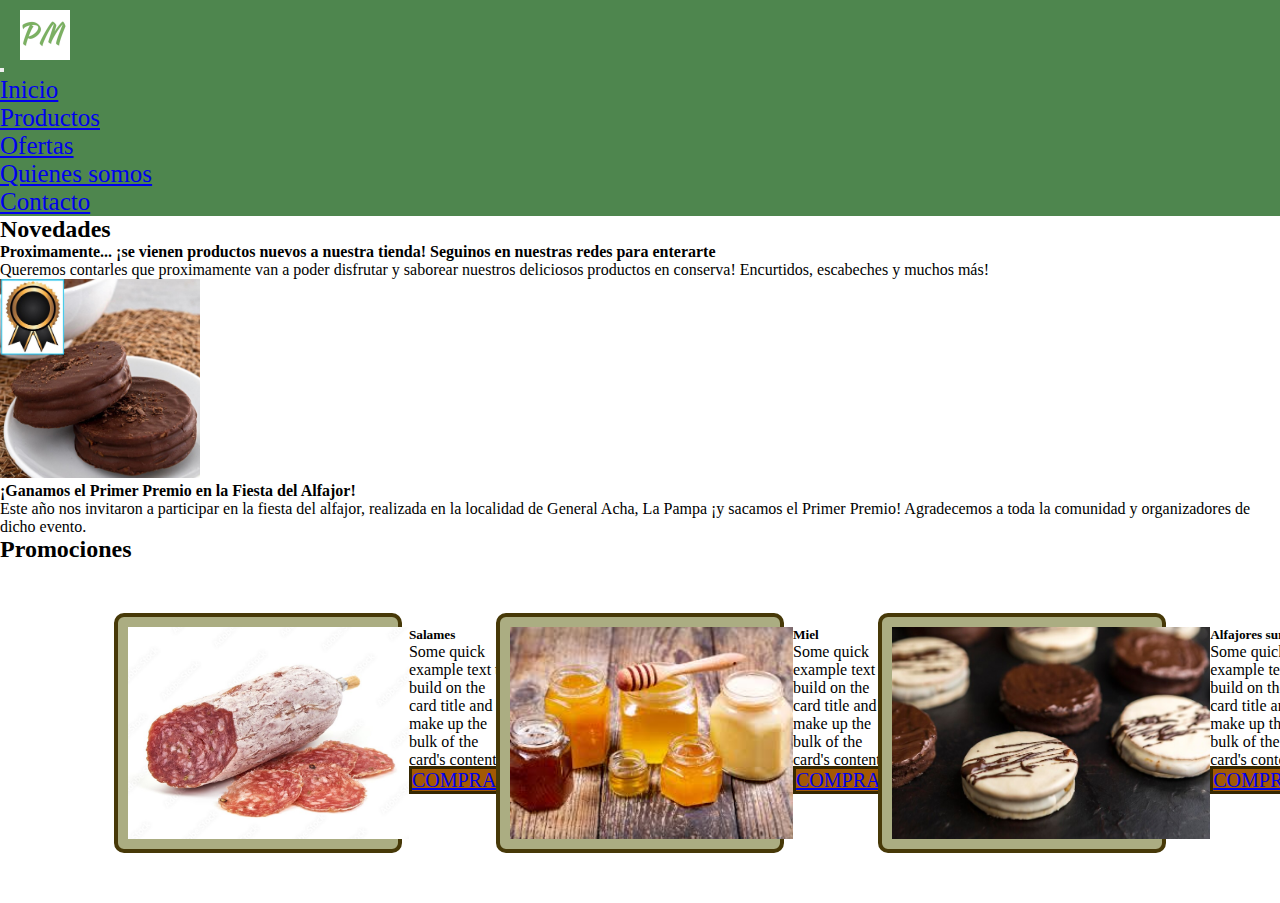
<file: index.html>
<!DOCTYPE html>
<html lang="en">
<head>
    <meta charset="UTF-8">
    <meta http-equiv="X-UA-Compatible" content="IE=edge">
    <meta name="viewport" content="width=device-width, initial-scale=1.0">
    <title>Document</title>
    <link href="https://cdn.jsdelivr.net/npm/bootstrap@5.2.3/dist/css/bootstrap.min.css" rel="stylesheet" integrity="sha384-rbsA2VBKQhggwzxH7pPCaAqO46MgnOM80zW1RWuH61DGLwZJEdK2Kadq2F9CUG65" crossorigin="anonymous">
    <link rel="stylesheet" href="./assets/css/style.css">
</head>
<body>
    <nav class="navbar navbar-expand-lg navbar-dark bg-dark">
        <div class="container-fluid">
            <button class="navbar-toggler" type="button" data-bs-toggle="collapse" data-bs-target="#navbarNav" aria-controls="navbarNav" aria-expanded="false" aria-label="Toggle navigation">
                <span class="navbar-toggler-icon"></span>
            </button>
            <a class="navbar-brand" href="#"><img class="logo" src="./assets/img/logo pampa market.jpg" alt=""></a>
            <div class="collapse navbar-collapse" id="navbarNav">
                <ul class="navbar-nav">
                    <li class="nav-item">
                        <a class="nav-link active" aria-current="page" href="./index.html">Inicio</a>
                    </li>
                    <li class="nav-item">
                        <a class="nav-link" href="./pages/productos.html">Productos</a>
                    </li>
                    <li class="nav-item">
                        <a class="nav-link" href="./pages/ofertas.html">Ofertas</a>
                    </li>
                    <li class="nav-item">
                        <a class="nav-link" href="./pages/quienes-somos.html">Quienes somos</a>
                    </li>
                    <li class="nav-item">
                        <a class="nav-link" href="./pages/contacto.html">Contacto</a>
                    </li>
                </ul>
            </div>
        </div>
    </nav>
    
    <header></header>
    <main>
        <h2 class="novedadesTitulo p-5">Novedades</h2>
            <div class="row align-items-center"> 
                <div class="col-12 col-md-6">
                    <h4 class="p-3"><strong> Proximamente... ¡se vienen productos nuevos a nuestra tienda! Seguinos en nuestras redes para enterarte</strong></h4>
                    <p class="p-3"> Queremos contarles que proximamente van a poder disfrutar y saborear nuestros deliciosos productos en conserva! Encurtidos,  escabeches y muchos más!</p>
                </div>
                <div class="col-12 col-md-6">
                    <img class="img-fluid p-3" src="./assets/img/alfajor-premio.jpeg" alt="premio alfajor">
                    <div>   
                        <h4 class="p-3"><strong> ¡Ganamos el Primer Premio en la Fiesta del Alfajor!</strong></h4>
                        <p class="p-3" >Este año nos invitaron a participar en la fiesta del alfajor, realizada en la localidad de General Acha, La Pampa ¡y sacamos el Primer Premio! Agradecemos a toda la comunidad y organizadores de dicho evento.</p>
                    </div>   
                </div>
            </div>
        <h2 class="promocionesTitulo">Promociones</h2>
            <div class="tarjetas d-flex">
            <div class="tarjeta card d-flex" style="width: 18rem;">
                <img src="./assets/img/salame.jpg" class="card-img-top" alt="...">
                <div class="card-body">
                  <h5 class="card-title">Salames</h5>
                  <p class="card-text">Some quick example text to build on the card title and make up the bulk of the card's content.</p>
                  <a href="#" class="btn btn-primary">COMPRAR</a>
                </div>
            </div>
            <div class="tarjeta card d-flex" style="width: 18rem;">
                <img src="./assets/img/foto miel.jpg" class="card-img-top" alt="...">
                <div class="card-body">
                  <h5 class="card-title">Miel</h5>
                  <p class="card-text">Some quick example text to build on the card title and make up the bulk of the card's content.</p>
                  <a href="#" class="btn btn-primary">COMPRAR</a>
                </div>
            </div>
            <div class="tarjeta card d-flex" style="width: 18rem;">
                <img src="./assets/img/alfajoresbyn.jpg" class="card-img-top" alt="...">
                <div class="card-body">
                  <h5 class="card-title">Alfajores surtidos</h5>
                  <p class="card-text">Some quick example text to build on the card title and make up the bulk of the card's content.</p>
                  <a href="#" class="btn btn-primary">COMPRAR</a>
                </div>
            </div>
        </div>
    </main>
    <aside></aside>
    <footer></footer>
    
    





    
    <script src="https://cdn.jsdelivr.net/npm/bootstrap@5.2.3/dist/js/bootstrap.bundle.min.js" integrity="sha384-kenU1KFdBIe4zVF0s0G1M5b4hcpxyD9F7jL+jjXkk+Q2h455rYXK/7HAuoJl+0I4" crossorigin="anonymous"></script>
</body>
</html>
</file>
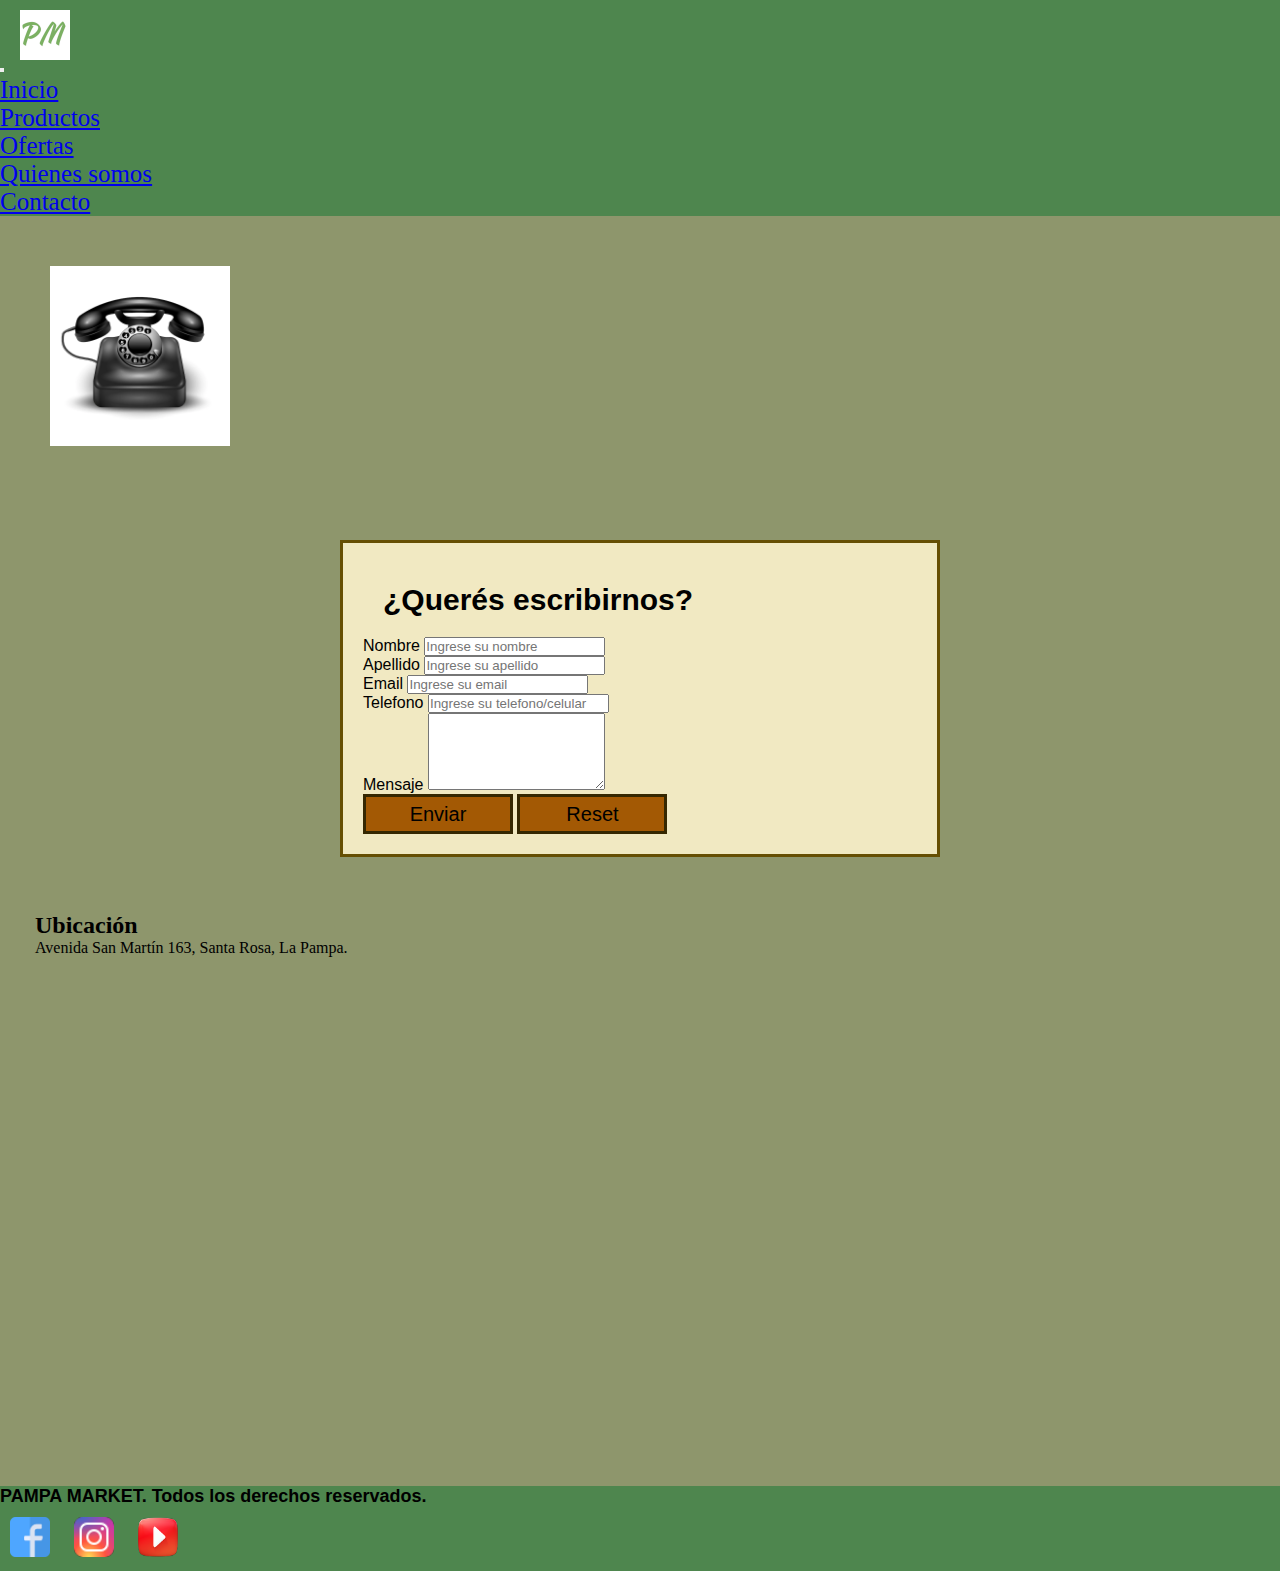
<file: pages/contacto.html>
<!DOCTYPE html>
<html lang="en">
<head>
    <meta charset="UTF-8">
    <meta http-equiv="X-UA-Compatible" content="IE=edge">
    <meta name="viewport" content="width=device-width, initial-scale=1.0">
    <title>Contacto</title>
    <link href="https://cdn.jsdelivr.net/npm/bootstrap@5.3.0-alpha1/dist/css/bootstrap.min.css" rel="stylesheet" integrity="sha384-GLhlTQ8iRABdZLl6O3oVMWSktQOp6b7In1Zl3/Jr59b6EGGoI1aFkw7cmDA6j6gD" crossorigin="anonymous">
    <link rel="stylesheet" href="../assets/css/style.css">
</head>
<body>
    <nav class="navbar navbar-expand-lg navbar-dark bg-dark">
        <div class="container-fluid">
            <button class="navbar-toggler" type="button" data-bs-toggle="collapse" data-bs-target="#navbarNav" aria-controls="navbarNav" aria-expanded="false" aria-label="Toggle navigation">
                <span class="navbar-toggler-icon"></span>
            </button>
            <a class="navbar-brand" href="#"><img class="logo" src="../assets/img/logo pampa market.jpg" alt=""></a>
            <div class="collapse navbar-collapse" id="navbarNav">
                <ul class="navbar-nav">
                    <li class="nav-item">
                        <a class="nav-link active" aria-current="page" href="../index.html">Inicio</a>
                    </li>
                    <li class="nav-item">
                        <a class="nav-link" href="../pages/productos.html">Productos</a>
                    </li>
                    <li class="nav-item">
                        <a class="nav-link" href="../pages/ofertas.html">Ofertas</a>
                    </li>
                    <li class="nav-item">
                        <a class="nav-link" href="../pages/quienes-somos.html">Quienes somos</a>
                    </li>
                    <li class="nav-item">
                        <a class="nav-link" href="../pages/contacto.html">Contacto</a>
                    </li>
                </ul>
            </div>
        </div>
    </nav>
    <header></header>
    <main class="contenidoContacto">
        <div>
            <img class="telefono" src="../assets/img/telefonofijo.webp" alt="telefono">
        </div>
        <form class="formulario" action="">
            <h2 class="tituloFormulario">¿Querés escribirnos?</h2>
            <div class="mb-3">
                <label for="nombre" class="form-label">Nombre</label>
                <input type="text" class="form-control" id="nombre" placeholder="Ingrese su nombre">
            </div>
            <div class="mb-3">
                <label for="apellido" class="form-label">Apellido</label>
                <input type="text" class="form-control" id="apellido" placeholder="Ingrese su apellido">
            </div>
            <div class="mb-3">
                <label for="email" class="form-label">Email</label>
                <input type="email" class="form-control" id="email" placeholder="Ingrese su email">
            </div>
            <div class="mb-3">
                <label for="telefono" class="form-label">Telefono</label>
                <input type="number" class="form-control" id="telefono" placeholder="Ingrese su telefono/celular">
            </div>
            <div class="mb-3">
                <label for="mensaje" class="form-label">Mensaje</label>
                <textarea class="form-control" id="mensaje" rows="5"></textarea>
            </div>
            <div class="d-grid gap-2 col-6 mx-auto">
                <button class="btn btn-primary" type="button">Enviar</button>
                <button class="btn btn-primary" type="reset">Reset</button>
            </div>
        </form>
        <div class="ubicacion">
            <h2 class="ubicacion__titulo">Ubicación</h2>
            <p class="ubicacion__calle">Avenida San Martín 163, Santa Rosa, La Pampa.</p>
        </div>
        <iframe class="mapa" src="https://www.google.com/maps/embed?pb=!1m18!1m12!1m3!1d5385.460477762418!2d-64.29009313901784!3d-36.62123616557854!2m3!1f0!2f0!3f0!3m2!1i1024!2i768!4f13.1!3m3!1m2!1s0x95c2cd07f1ff0ef7%3A0xc7e9ae450b981643!2sPlaza%20San%20Mart%C3%ADn!5e0!3m2!1ses!2sar!4v1669242197837!5m2!1ses!2sar" width="600" height="450" style="border:0;" allowfullscreen="" loading="lazy" referrerpolicy="no-referrer-when-downgrade"></iframe>
    </main>
    <aside></aside>
    <footer class="p-3 footer">
        <div class="row align-items-center container-fluid">
            <div class="col-12 col-md-6">
                <h4 class="footerTitulo">PAMPA MARKET. Todos los derechos reservados.</h4>
            </div>
            <div class="col-12 col-md-6">
                <a href="https://www.facebook.com/" target="_blank" ><img class="logoFacebook" src="../assets/img/fbicon.webp" alt="facebook"></a>   
                <a href="https://www.instagram.com/" target="_blank"><img class="logoInstagram" src="../assets/img/iconinsta.png" alt="instagram"></a>
                <a href="https://www.youtube.com/" target="_blank"><img class="logoYoutube" src="../assets/img/iconytbe.png" alt="youtube"></a>
            </div>
        </div>
    </footer>
    <script src="https://cdn.jsdelivr.net/npm/bootstrap@5.3.0-alpha1/dist/js/bootstrap.bundle.min.js" integrity="sha384-w76AqPfDkMBDXo30jS1Sgez6pr3x5MlQ1ZAGC+nuZB+EYdgRZgiwxhTBTkF7CXvN" crossorigin="anonymous"></script>
</body>
</html>
</file>
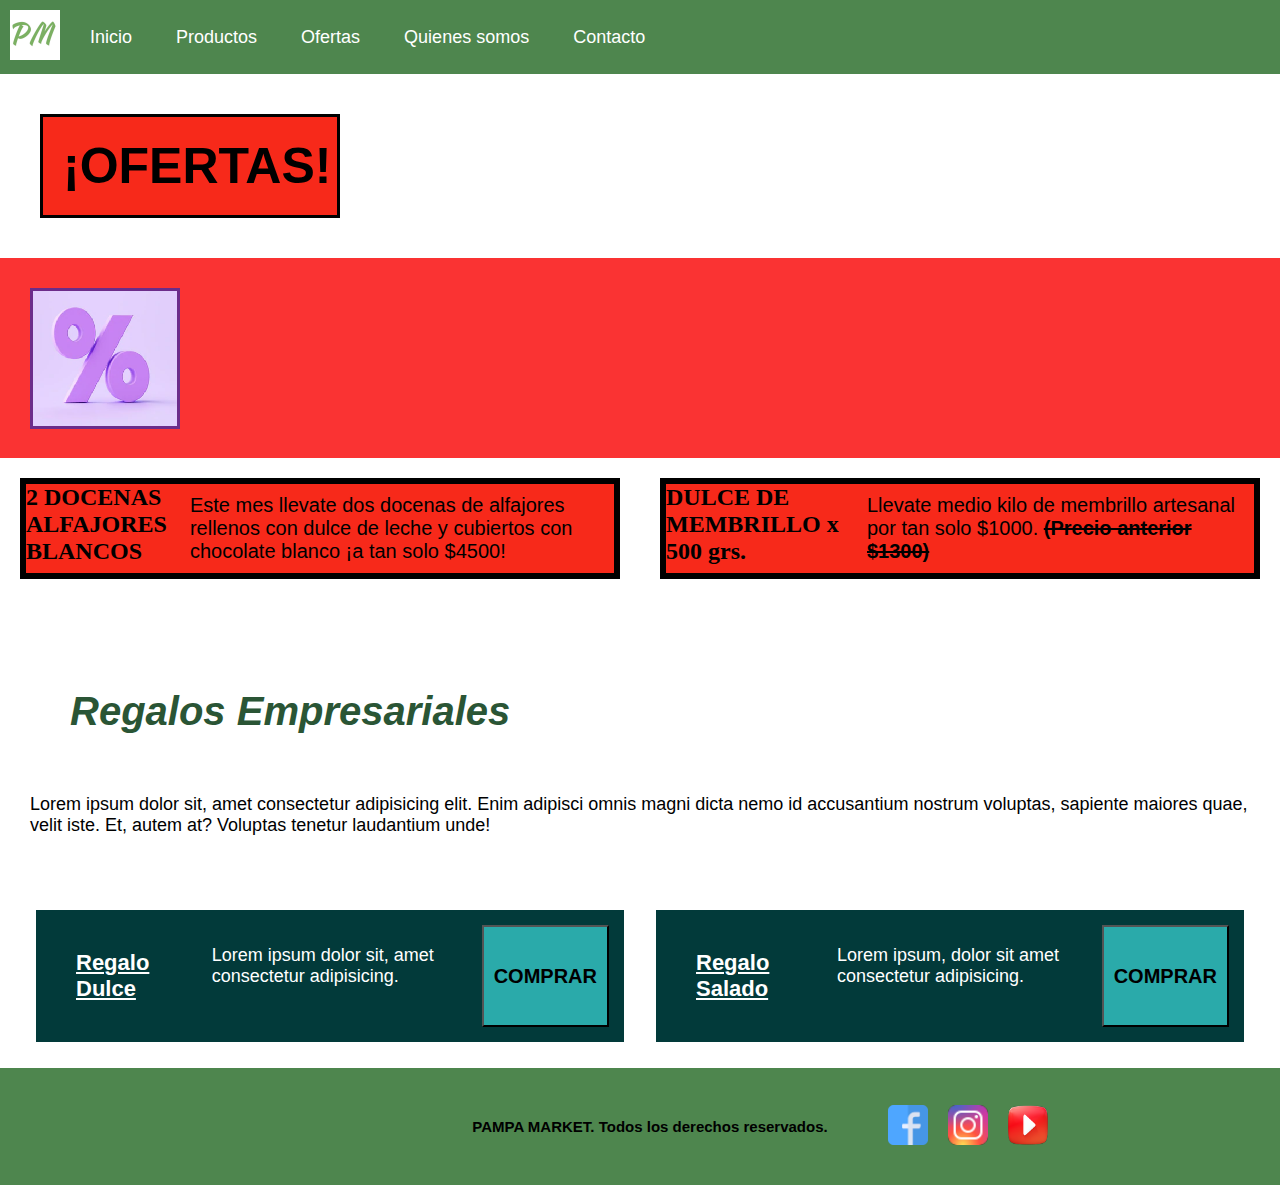
<file: pages/ofertas.html>
<!DOCTYPE html>
<html lang="en">
<head>
    <meta charset="UTF-8">
    <meta http-equiv="X-UA-Compatible" content="IE=edge">
    <meta name="viewport" content="width=device-width, initial-scale=1.0">
    <title>Ofertas</title>
    <link rel="stylesheet" href="../assets/css/style.css">
</head>
<body class="grillaOfertas">
    <nav class="navegadorGrillas">
        <a href="../index.html"><img class="logo" src="../assets/img/logo pampa market.jpg" alt=""></a>
        <ul>
            <li><a href="../index.html">Inicio</a></li>
            <li><a href="./productos.html">Productos</a></li>   
            <li><a href="./ofertas.html">Ofertas</a></li>
            <li><a href="./quienes-somos.html">Quienes somos</a></li>
            <li><a href="./contacto.html">Contacto</a></li>
        </ul>  
    </nav>
    <header>
        <h2 class="ofertasTitulo">¡OFERTAS!</h1>
    </header>
    <main>
        <div class="contenedorPorcentaje">
            <img class="porcentaje" src="../assets/img/porcentaje.png" alt="">
        </div>
        <section class="ofertas">
            <div class="oferta">
                <h2 class="oferta__titulo">2 DOCENAS ALFAJORES BLANCOS</h2>
                <p class="oferta__descrip">Este mes llevate dos docenas de alfajores rellenos con dulce de leche y cubiertos con chocolate blanco ¡a tan solo $4500!</p>
            </div>
            <div class="oferta">
                <h2 class="oferta__titulo">DULCE DE MEMBRILLO x 500 grs.</h2>
                <p class="oferta__descrip">Llevate medio kilo de membrillo artesanal por tan solo $1000. <strong class="precioAnterior">(Precio anterior $1300)</strong></p>
            </div>
        </section>
        <div>
            <h2 class="regalosTitulo"> Regalos Empresariales</h2>
            <p class="regalosDescrip">Lorem ipsum dolor sit, amet consectetur adipisicing elit. Enim adipisci omnis magni dicta nemo id accusantium nostrum voluptas, sapiente maiores quae, velit iste. Et, autem at? Voluptas tenetur laudantium unde!</p>
        </div>
        <br>
        <section class="regalos">
            <div class="regalo">
                <h4 class="regalo__titulo">Regalo Dulce</h4>
                <p class="regalo__descrip">Lorem ipsum dolor sit, amet consectetur adipisicing.</p>
                <button class="regalo__btn">COMPRAR</button>
            </div>
            <div class="regalo">
                <h4 class="regalo__titulo">Regalo Salado</h4>
                <p class="regalo__descrip">Lorem ipsum, dolor sit amet consectetur adipisicing.</p>
                <button class="regalo__btn">COMPRAR</button>
            </div>
        </section>
    </main>
    <aside></aside>
    <footer>
        <div class="foot">
            <h5 class="footDescrip">PAMPA MARKET. Todos los derechos reservados.</h5>
            <a href="https://www.facebook.com/" target="_blank"><img class="logoFacebook" src="../assets/img/fbicon.webp" alt="facebook"></a>
            <a href="https://www.instagram.com/" target="_blank"><img class="logoInstagram" src="../assets/img/iconinsta.png" alt="instagram"></a>
            <a href="https://www.youtube.com/" target="_blank"><img class="logoYoutube" src="../assets/img/iconytbe.png" alt="youtube"></a>
        </div>
    </footer>
    
</body>
</html>
</file>
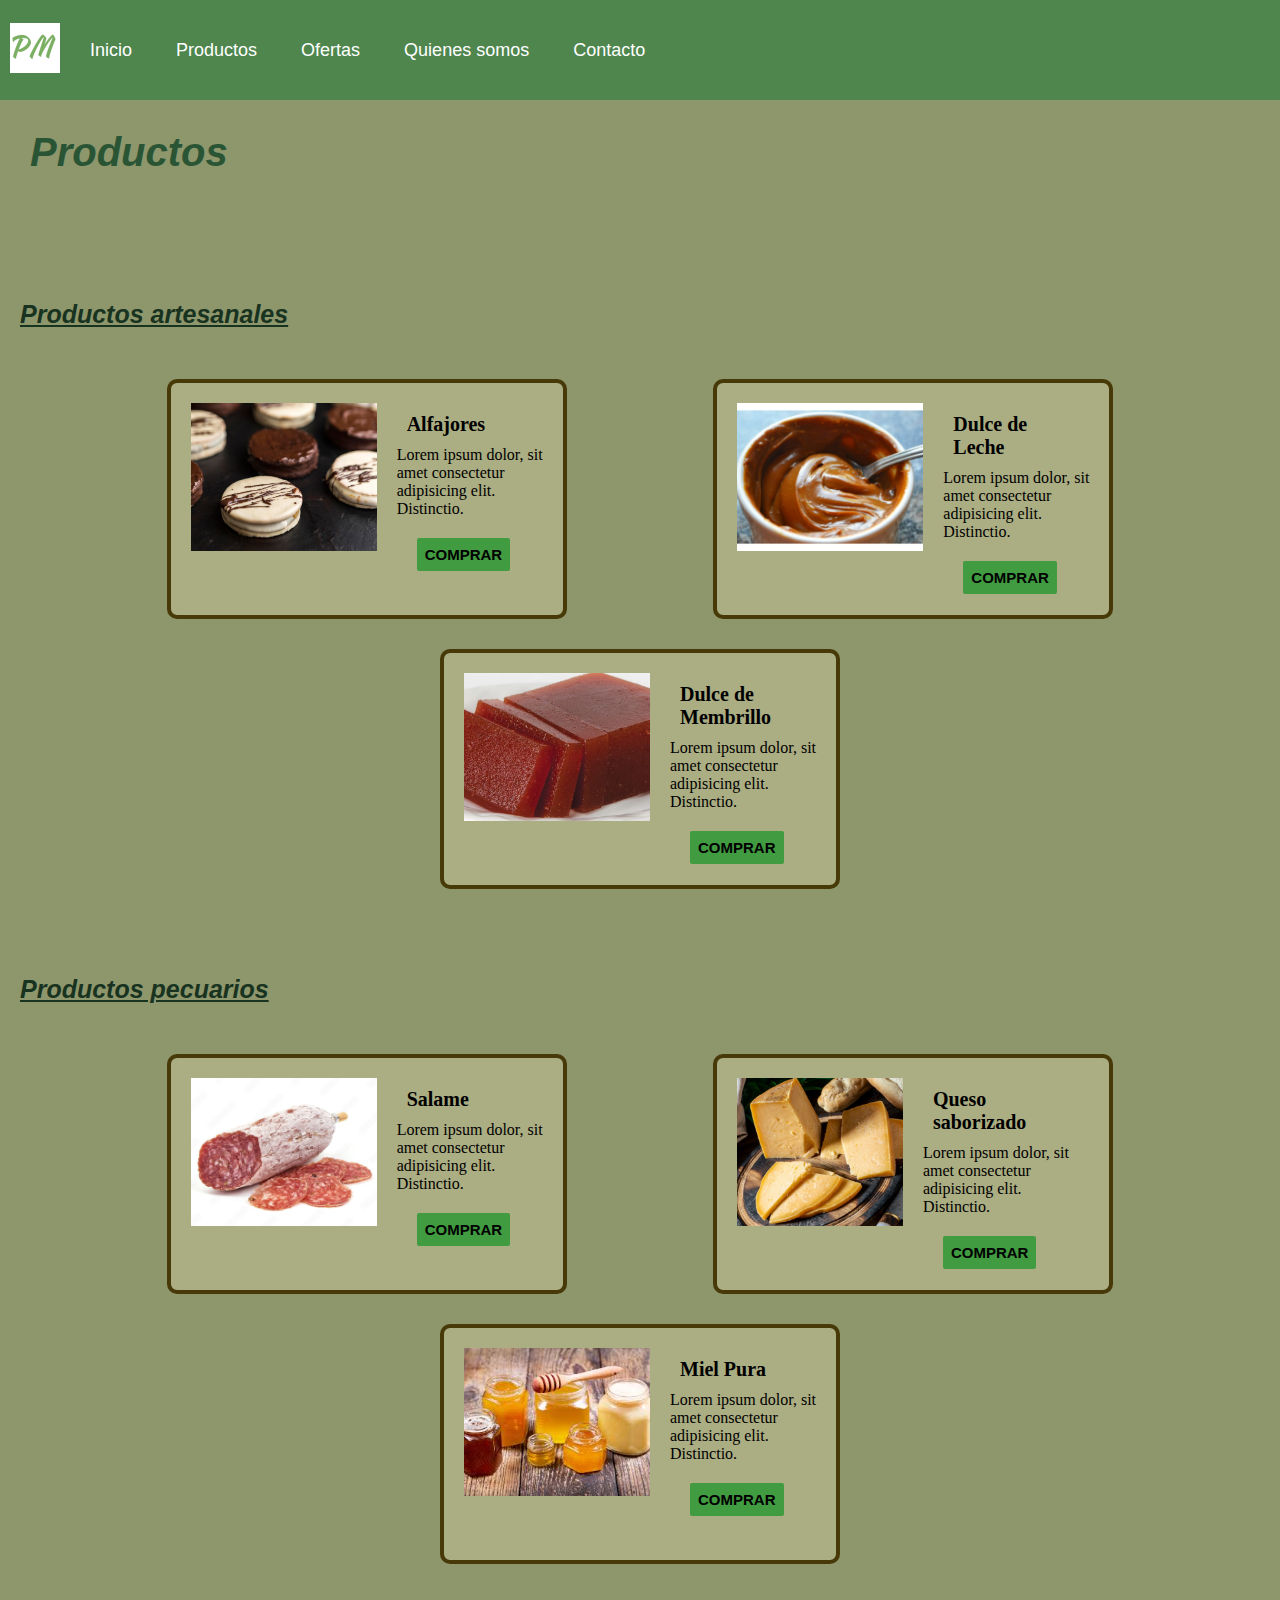
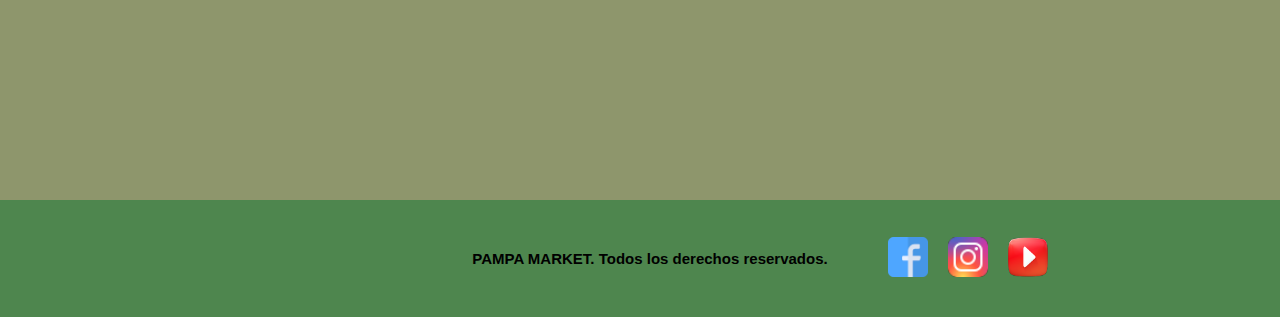
<file: pages/productos.html>
<!DOCTYPE html>
<html lang="en">
<head>
    <meta charset="UTF-8">
    <meta http-equiv="X-UA-Compatible" content="IE=edge">
    <meta name="viewport" content="width=device-width, initial-scale=1.0">
    <title>Productos</title>
    <link rel="stylesheet" href="../assets/css/style.css">
</head>
<body class="grillaProductos">
    <nav class="navegadorGrillas">
        <a href="../index.html"><img class="logo" src="../assets/img/logo pampa market.jpg" alt="Logo"></a>
        <ul>
            <li><a href="../index.html">Inicio</a></li>
            <li><a href="./productos.html">Productos</a></li>
            <li><a href="./ofertas.html">Ofertas</a></li> 
            <li><a href="./quienes-somos.html">Quienes somos</a></li>
            <li><a href="./contacto.html">Contacto</a></li>
        </ul>      
    </nav>
    <header class="headerNosotros">
        <h1 class="quienesSomos">Productos</h1>
    </header>
    <main class="contenidoProd">
        <h3 class="tituloProductos">Productos artesanales</h3>
            <section class="tarjetas">
                <div class="tarjeta">
                    <img class="tarjeta__img" src="../assets/img/alfajoresbyn.jpg" alt="Alfajores">
                    <div class="tarjeta__info">
                        <h4 class="tarjeta__titulo">Alfajores</h4>
                        <p class="tarjeta__descrip">Lorem ipsum dolor, sit amet consectetur adipisicing elit. Distinctio.</p>
                        <button class="tarjeta__btn">COMPRAR</button>
                    </div>
                </div>
                <div class="tarjeta">
                    <img class="tarjeta__img" src="../assets/img/imgddl.jpg" alt="Dulce de leche">
                    <div class="tarjeta__info">
                        <h4 class="tarjeta__titulo">Dulce de Leche</h4>
                        <p class="tarjeta__descrip">Lorem ipsum dolor, sit amet consectetur adipisicing elit. Distinctio.</p>
                        <button class="tarjeta__btn">COMPRAR</button>
                    </div>    
                </div>
                <div class="tarjeta">
                    <img class="tarjeta__img" src="../assets/img/imgmembrillo.jpg" alt="Membrillo">
                    <div class="tarjeta__info">    
                        <h4 class="tarjeta__titulo">Dulce de Membrillo</h4>
                        <p class="tarjeta__descrip">Lorem ipsum dolor, sit amet consectetur adipisicing elit. Distinctio.</p>
                        <button class="tarjeta__btn">COMPRAR</button>
                    </div>   
                </div>
            </section>
        <br>
        <br>
        <h3 class="tituloProductos">Productos pecuarios</h3>
            <section class="tarjetas"> 
                <div class="tarjeta">
                    <img class="tarjeta__img" src="../assets/img/salame.jpg" alt="Salame">
                    <div class="tarjeta__info">
                        <h4 class="tarjeta__titulo">Salame</h4>
                        <p class="tarjeta__descrip">Lorem ipsum dolor, sit amet consectetur adipisicing elit. Distinctio.</p>
                        <button class="tarjeta__btn">COMPRAR</button>
                    </div>        
                </div>
                <div class="tarjeta">
                    <img class="tarjeta__img" src="../assets/img/quesoimg.jpg" alt="Queso saborizado">
                    <div class="tarjeta__info">
                        <h4 class="tarjeta__titulo">Queso saborizado</h4>
                        <p class="tarjeta__descrip">Lorem ipsum dolor, sit amet consectetur adipisicing elit. Distinctio.</p>
                        <button class="tarjeta__btn">COMPRAR</button>
                    </div>       
                </div>
                <div class="tarjeta">
                    <img class="tarjeta__img" src="../assets/img/foto miel.jpg" alt="Miel">
                    <div class="tarjeta__info">
                        <h4 class="tarjeta__titulo">Miel Pura</h4>   
                        <p class="tarjeta__descrip">Lorem ipsum dolor, sit amet consectetur adipisicing elit. Distinctio.</p>
                        <button class="tarjeta__btn">COMPRAR</button>
                    </div>
                </div>
            </section>
    </main>
    <aside></aside>
    <footer>
        <div class="foot">
            <h5 class="footDescrip">PAMPA MARKET. Todos los derechos reservados.</h5>
            <a href="https://www.facebook.com/" target="_blank"><img class="logoFacebook" src="../assets/img/fbicon.webp" alt="facebook"></a>
            <a href="https://www.instagram.com/" target="_blank"><img class="logoInstagram" src="../assets/img/iconinsta.png" alt="instagram"></a>
            <a href="https://www.youtube.com/" target="_blank"><img class="logoYoutube" src="../assets/img/iconytbe.png" alt="youtube"></a>
        </div>
    </footer>
</body>
</html>
</file>
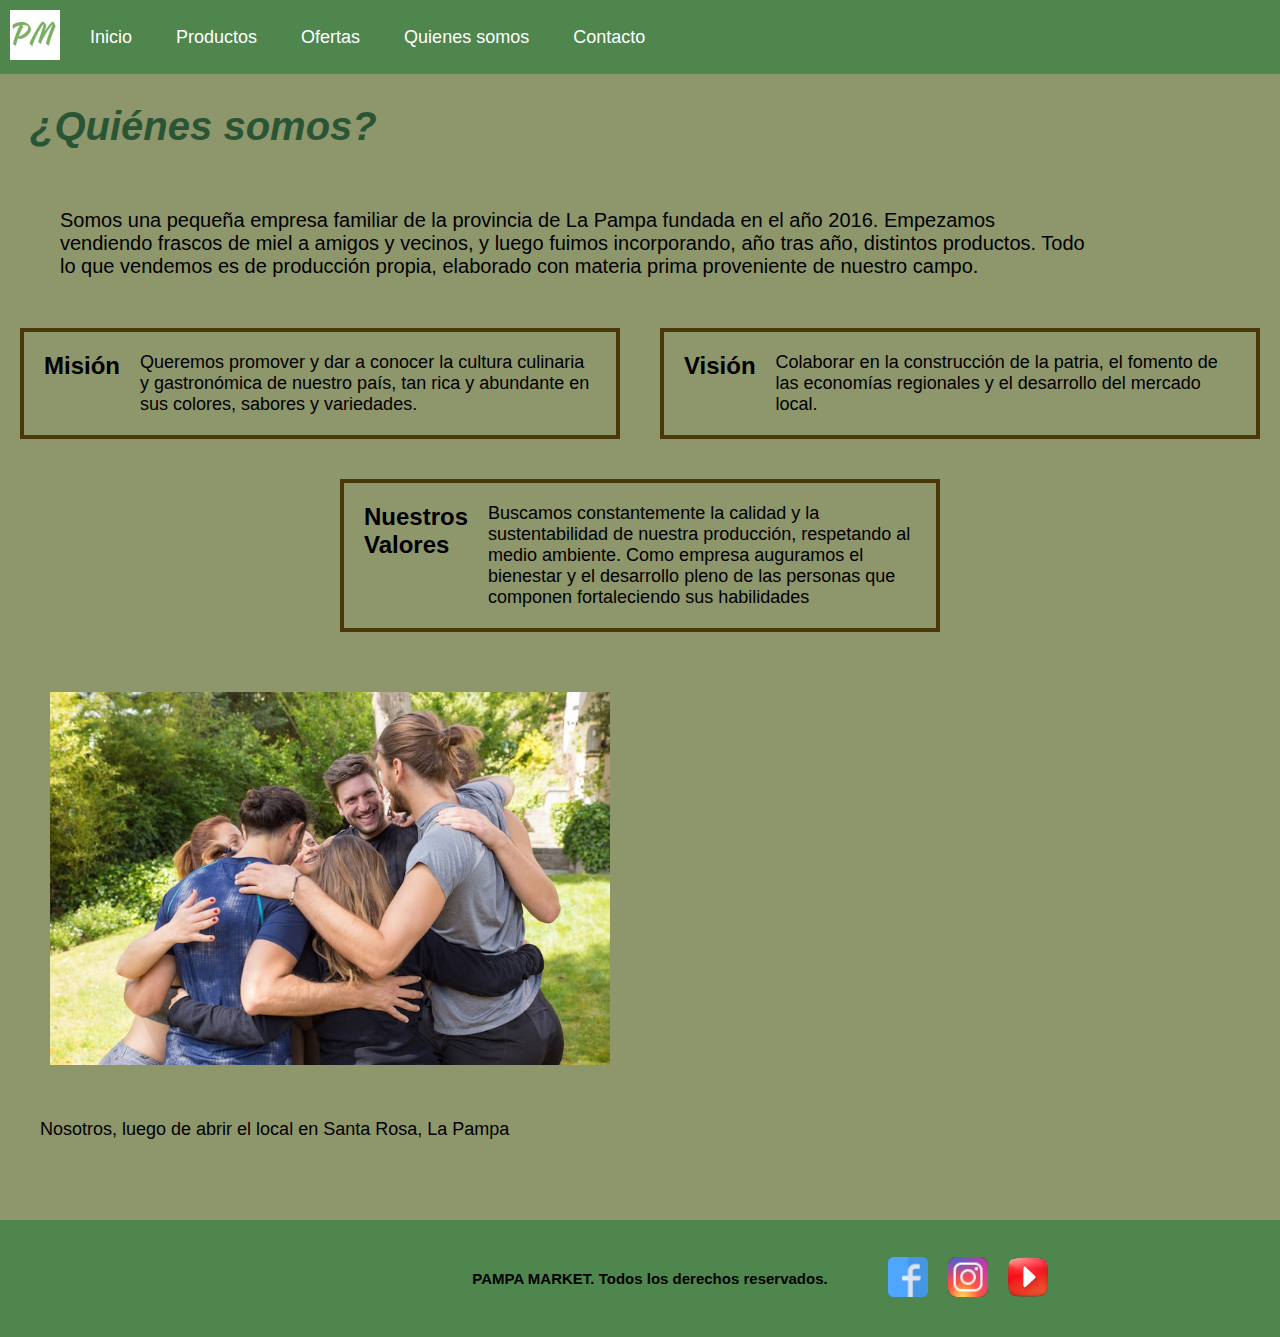
<file: pages/quienes-somos.html>
<!DOCTYPE html>
<html lang="en">
<head>
    <meta charset="UTF-8">
    <meta http-equiv="X-UA-Compatible" content="IE=edge">
    <meta name="viewport" content="width=device-width, initial-scale=1.0">
    <title>Quienes somos</title>
    <link rel="stylesheet" href="../assets/css/style.css">
</head>
<body>
    <nav class="navegadorGrillas">
        <a href="../index.html"><img class="logo" src="../assets/img/logo pampa market.jpg" alt="Logo"></a>
        <ul>
            <li><a href="../index.html">Inicio</a></li>
            <li><a href="./productos.html">Productos</a></li>
            <li><a href="./ofertas.html">Ofertas</a></li> 
            <li><a href="./quienes-somos.html">Quienes somos</a></li>
            <li><a href="./contacto.html">Contacto</a></li>
        </ul>
    </nav>
    <header class="headerNosotros">
        <h1 class="quienesSomos">¿Quiénes somos?</h1>
    </header>
    <main class="contenidoNosotros">
        <p class="nosotrosDescrip">Somos una pequeña empresa familiar de la provincia de La Pampa fundada en el año 2016. Empezamos vendiendo frascos de miel a amigos y vecinos, y luego fuimos incorporando, año tras año, distintos productos. Todo lo que vendemos es de producción propia, elaborado con materia prima proveniente de nuestro campo.</p>
        <section class="elementosIdentidad">
            <div class="elementos">
                <h2 class="elemento__titulo">Misión</h2>
                <p class="elemento__descrip">Queremos promover y dar a conocer la cultura culinaria y gastronómica de nuestro país, tan rica y abundante en sus colores, sabores y variedades.</p>
            </div>
            <div class="elementos">
                <h2 class="elemento__titulo">Visión</h2>
                <p class="elemento__descrip">Colaborar en la construcción de la patria, el fomento de las economías regionales y el desarrollo del mercado local.</p>
            </div>
            <div class="elementos">  
                <h2 class="elemento__titulo">Nuestros Valores</h2>
                <p class="elemento__descrip">Buscamos constantemente la calidad y la sustentabilidad  de nuestra producción, respetando al medio ambiente. Como empresa auguramos el bienestar y el desarrollo pleno de las personas que componen fortaleciendo sus habilidades </p>
            </div>
        </section>
        <div class="personas">
            <img class="personasImg" src="../assets/img/personas.jpg" alt="Nosotros abrazandonos">
            <p class="personasDescrip">Nosotros, luego de abrir el local en Santa Rosa, La Pampa</p>
        </div>
    </main>
    <footer>
        <div class="foot">
            <h5 class="footDescrip">PAMPA MARKET. Todos los derechos reservados.</h5>
            <a href="https://www.facebook.com/" target="_blank"><img class="logoFacebook" src="../assets/img/fbicon.webp" alt="facebook"></a>
            <a href="https://www.instagram.com/" target="_blank"><img class="logoInstagram" src="../assets/img/iconinsta.png" alt="instagram"></a>
            <a href="https://www.youtube.com/" target="_blank"><img class="logoYoutube" src="../assets/img/iconytbe.png" alt="youtube"></a>
        </div>
    </footer>
</body>
</html>
</file>
<file: assets/css/style.css>
*{
    margin: 0;
    padding: 0;
    box-sizing: border-box;
}
.img-fluid{
    width: 200px;
}
.promo{
    width: 450px;
}
.promo__img{
    width: 220px;
    height: 180px;
}
.promo__img2{
    width: 150px;
}
.promo__titulo{
    font-size: 18px;
}
.promo__descrip{
    font-size: 15px;
}
.logo{
    width: 50px;
    height: 50px;
    margin: 10px;
}
.navbar{
    background-color: rgb(78, 134, 78) !important;
    font-size: 25px;
}
.tarjetas{
    padding: 15px;
    margin: 20px;
    justify-content: space-between;
}
.tarjeta{
    background-color: rgb(212, 212, 148);
}
.btn{
    background-color: rgb(163, 89, 4);
    border: solid rgb(53, 39, 1);
    width: 150px;
    height: 40px;
    font-size: 20px;
    
}
.navegador{
    background-color: rgb(78, 134, 78);
    
}
.navegador ul li{
    display: inline-block;
}
/*Productos*/
.tituloProductos{
    font-size: 25px;
    font-family: Arial, Helvetica, sans-serif;
    font-style: italic;
    margin-left: 20px;
    text-decoration: underline;
    color:rgb(24, 51, 31) ;
}
.tarjetas{
    display: flex;
    flex-wrap: wrap;
    justify-content: space-evenly;
}
.tarjeta{
    display: flex;
    width: 400px;
    height: 240px;
    border: solid 4px rgb(71, 57, 8);
    border-radius: 10px;
    padding: 10px;
    margin: 15px;
    background-color: rgb(171, 173, 130);
}
.tarjeta__img{
    width: 50%;
    height: 70%;
    margin: 10px;
    object-fit: cover;
}
.tarjeta__titulo{
    margin: 10px;
    font-size: 20px;
}
.tarjeta__info{
    margin: 10px;
}
.tarjeta__btn{
    margin: 20px;
    padding: 8px;
    font-size: 15px;
    font-weight: 600;
    background-color: rgb(65, 155, 65);
    border: none;
    border-radius: 2px;
}
/*Contacto*/
.telefono{
    width: 200px;
    margin: 40px;
    padding: 10px;
    transition: 1s;
}
.telefono:hover{
    transform: translate(800px, 5px);
}
.contenidoContacto{
    background-color: rgb(142, 150, 108);
}
.formulario{
    padding: 20px;
    margin: 40px auto;
    width: 600px;
    font-family: Arial, Helvetica, sans-serif;
    border: solid rgb(102, 79, 3);
    background-color: rgb(241, 233, 194);
}
.tituloFormulario{
    padding: 20px;
    font-size: 30px;
}
.ubicacion{
    padding: 15px;
    margin: 20px;
}
.mapa{
    margin: 20px;
    padding: 15px;
}
.footer{
    background-color:  rgb(78, 134, 78);
}
.logoFacebook{
    width: 60px;
    height: 60px;
    padding: 10px;

}
.logoInstagram{
    width: 60px;
    height: 60px;
    padding: 10px;
}
.logoYoutube{
    width: 60px;
    height: 60px;
    padding: 10px;
}
.footerTitulo{

    font-size: 18px;
    font-family: Arial, Helvetica, sans-serif;
}
/*Ofertas*/
.ofertasTitulo{
    font-family: Arial, Helvetica, sans-serif;
    font-size: 50px;
    margin: 40px;
    padding: 20px;
    border: solid;
    width: 300px;
    background-color: rgb(247, 41, 26);
}
.ofertasTitulo:hover{
    transform: scale(1);  font-size: 100px; 
    color: rgb(110, 5, 5);
    border: solid;
    width: 600px;
}
.porcentaje{
    margin: 30px;
    width: 150px;
    border: solid rgb(108, 44, 138);
    animation-name: mover;
    animation-duration: 8s;
}
.contenedorPorcentaje{
    width: 1350px;
    height: 200px;
    background-color: rgb(250, 51, 51);
}
@keyframes mover {
    0%{
        transform: translate(0,0);
    }
    25%{
        transform: translate(1000px,0);
    }
    
}
.ofertas{
    display: flex;
    flex-wrap: wrap;
    justify-content: space-around;
}
.oferta{
    display: flex;
    width: 600px;
    border: solid 6px;
    background-color: rgb(247, 41, 26);
    margin: 20px;
}
.oferta__descrip{
    margin: 10px;
    font-family: Arial, Helvetica, sans-serif;
    font-size: 20px;
}
.precioAnterior{
    text-decoration: line-through;
}
.regalosTitulo{
    padding: 30px;
    margin-left:  40px ;
    margin-top: 60px;
    font-size: 40px;
    font-family: Arial, Helvetica, sans-serif;
    font-style: italic;
    font-weight: 800;
    color: rgb(42, 85, 53);
}
.regalosDescrip{
    padding: 30px;
    font-family: Arial, Helvetica, sans-serif;
    font-size: 18px;
}
.regalos{
    display: flex;
    flex-wrap: wrap;
    justify-content: space-around;
    margin: 20px;
}
.regalo{
    display: flex;
    width: 600px;
    border: solid 6px;
    padding: 10px;
    color: white;
    background-color: rgb(2, 58, 58);
}
.regalo__titulo{
    padding: 10px;
    margin: 20px;
    font-family: Arial, Helvetica, sans-serif;
    font-size: 22px;
    text-decoration: underline;
}
.regalo__descrip{
    padding: 10px;
    margin: 15px;
    font-family: Arial, Helvetica, sans-serif;
    font-size: 18px;
}
.regalo__btn{
    font-family: Arial, Helvetica, sans-serif;
    background-color: rgb(42, 170, 170);
    font-size: 20px;
    font-weight: 600;
    padding: 10px;
    margin: 5px;
}

.grillaProductos{
    display: grid;
    grid-template-columns: repeat(4,1fr);
    grid-template-rows: 100px 200px 1500px 100px;
    grid-template-areas: "nav    nav    nav    nav"
                         "header header header header"
                         "main   main   main   main"
                         "footer footer footer footer";
}
nav{
    grid-area: nav;
}
header{
    grid-area: header;
}
.contenidoProd{
    grid-area: main;
    background-color:  rgb(142, 150, 108); 
}
footer{
    grid-area: footer;
    background-color:rgb(78, 134, 78);
}
.navegadorGrillas{
    background-color: rgb(78, 134, 78) ;
    display: flex;
    align-items: center;
}
.navegadorGrillas ul{
    list-style-type: none;
}
.navegadorGrillas ul li a{
    text-decoration: none;
    color: white;
    font-size: 18px;
    font-family: Arial, Helvetica, sans-serif;
    margin: 10px;
    padding: 10px;
}
.navegadorGrillas ul li{
    display: inline-block;
    
}
/*Quienes somos*/
.quienesSomos{
    padding: 30px;
    font-size: 40px;
    font-family: Arial, Helvetica, sans-serif;
    font-style: italic;
    color: rgb(42, 85, 53);
}
.headerNosotros{
    background-color: rgb(142, 150, 108);
}
.contenidoNosotros{
    background-color: rgb(142, 150, 108);
}
.nosotrosDescrip{
    padding: 30px;
    font-family: Arial, Helvetica, sans-serif;
    font-size: 20px;
    width: 85%;
    margin-top: 0;
    margin-right: 50px;
    margin-left: 30px;
}
.elementosIdentidad{
    display: flex;
    flex-wrap: wrap;
    justify-content: space-around;
}
.elementos{
    display: flex;
    width: 600px;
    border: solid 4px rgb(71, 57, 8);
    padding: 10px;
    margin: 20px;
}
.elemento__titulo{
    font-family: Arial, Helvetica, sans-serif;
    margin: 10px;
}
.elemento__descrip{
    font-family: Arial, Helvetica, sans-serif;
    margin: 10px;
    font-size: 18px;
}
.personasImg{
    width: 600px;
    margin: 20px;
    margin-left: 30px;
    padding: 20px;
}
.personasDescrip{
    padding: 10px;
    padding-bottom: 80px;
    margin-left: 30px;
    font-family: Arial, Helvetica, sans-serif;
    font-size: 18px;
}
.foot{
    background-color: rgb(78, 134, 78) ;
    margin-bottom: 0;
    display: flex;
    align-items: center;
    justify-content: center;
}
.footDescrip{
    font-size: 15px;
    font-family: Arial, Helvetica, sans-serif;
    padding: 50px;
    margin-left: 200px;
}
</file>
